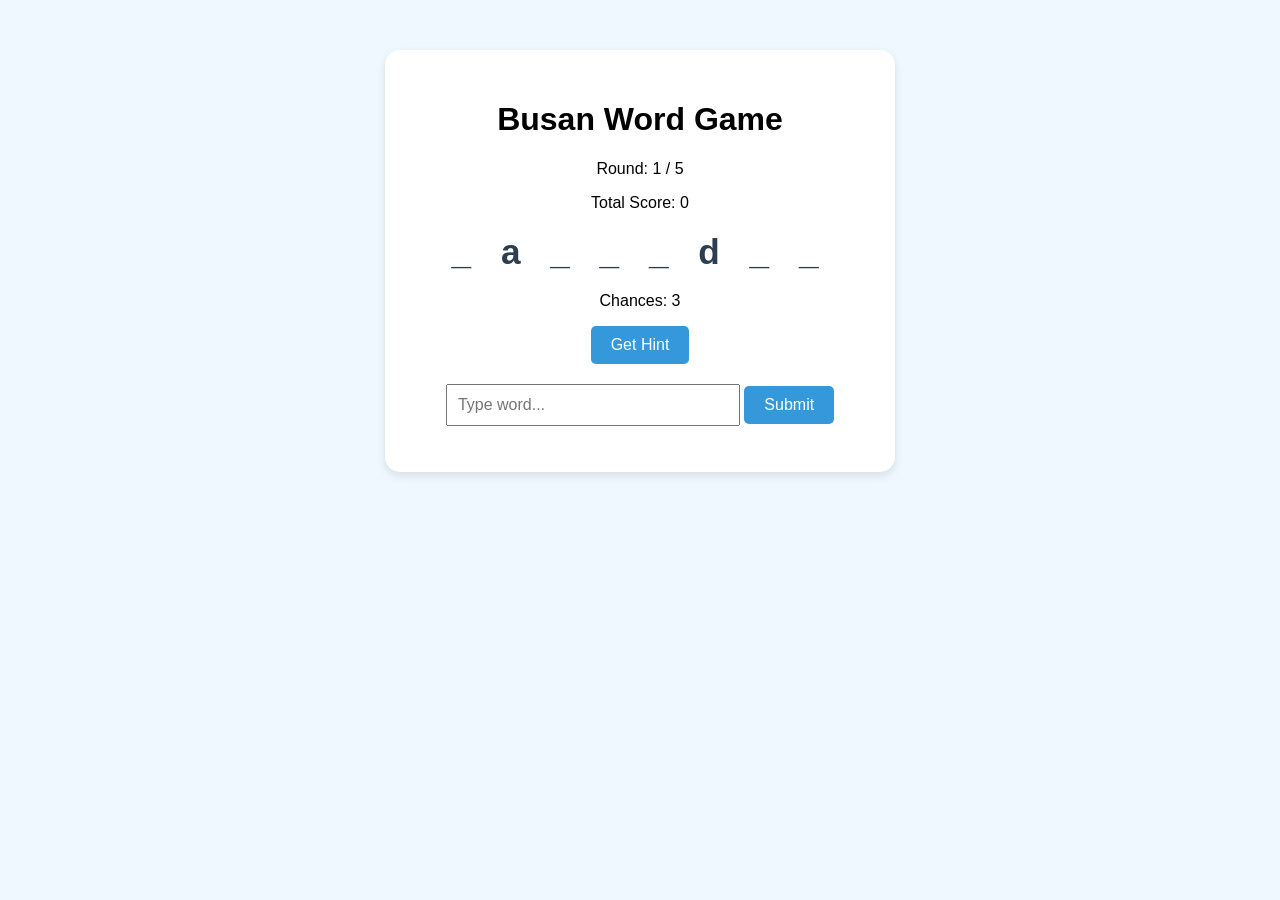
<file: ai.html>
<!DOCTYPE html>
<html lang="en">
<head>
    <meta charset="UTF-8">
    <title>Busan Word Game</title>
    <style>
        body { font-family: sans-serif; text-align: center; margin-top: 50px; background-color: #f0f8ff; }
        .container { background: white; width: 450px; margin: 0 auto; padding: 30px; border-radius: 15px; box-shadow: 0 4px 10px rgba(0,0,0,0.1); }
        #word-display { font-size: 2.2em; letter-spacing: 10px; margin: 20px; font-weight: bold; color: #2c3e50; }
        .input-group { margin-top: 20px; }
        input { padding: 10px; font-size: 16px; width: 60%; }
        button { padding: 10px 20px; font-size: 16px; cursor: pointer; background-color: #3498db; color: white; border: none; border-radius: 5px; }
    </style>
</head>
<body>

<div class="container">
    <h1>Busan Word Game</h1>
    <p id="round-info">Round: 1 / 5</p>
    <p id="score-board">Total Score: 0</p>
    
    <div id="word-display">_ _ _ _ _</div>
    <p id="chances">Chances: 3</p>
    
    <div id="hint-text" style="display:none; color: #8e44ad; font-style: italic; margin-bottom: 10px;"></div>
    <button onclick="showHint()">Get Hint</button>

    <div class="input-group">
        <input type="text" id="guess-input" placeholder="Type word..." onkeypress="handleEnter(event)">
        <button onclick="checkGuess()">Submit</button>
    </div>
    <p id="message"></p>
</div>

<script>
    // 부산 관련 단어와 힌트
    const gameData = [
        { word: "haeundae", hint: "The most famous beach in Busan." },
        { word: "gwangalli", hint: "A beach known for its beautiful bridge view." },
        { word: "jagalchi", hint: "The largest seafood market in Korea." },
        { word: "gamcheon", hint: "A colorful cultural village on a hillside." },
        { word: "centum", hint: "The area where the world's largest department store is located." }
    ];

    let round = 0;
    let score = 0;
    let chances = 3;
    let displayArray = [];
    let selectedWord = "";

    function handleEnter(event) {
        if (event.key === "Enter") checkGuess();
    }

    function startRound() {
        if (round >= gameData.length) {
            alert("Game Completed! Final Score: " + score);
            round = 0; score = 0;
        }
        selectedWord = gameData[round].word;
        displayArray = Array(selectedWord.length).fill("_");
        chances = 3;
        
        let revealed = 0;
        while (revealed < 2) {
            let idx = Math.floor(Math.random() * selectedWord.length);
            if (displayArray[idx] === "_") {
                displayArray[idx] = selectedWord[idx];
                revealed++;
            }
        }
        updateDisplay();
    }

    function updateDisplay() {
        document.getElementById("word-display").innerText = displayArray.join(" ");
        document.getElementById("round-info").innerText = "Round: " + (round + 1) + " / 5";
        document.getElementById("score-board").innerText = "Total Score: " + score;
        document.getElementById("chances").innerText = "Chances: " + chances;
        document.getElementById("hint-text").style.display = "none";
        document.getElementById("hint-text").innerText = "Hint: " + gameData[round].hint;
    }

    function showHint() {
        document.getElementById("hint-text").style.display = "block";
    }

    function checkGuess() {
        const input = document.getElementById("guess-input");
        const guess = input.value.toLowerCase().trim();
        
        if (!guess) return;

        if (guess === selectedWord) {
            score += 1;
            alert("Correct! It is " + selectedWord);
            round++;
            startRound();
        } else {
            chances -= 1;
            // 입력한 글자 중 정답에 포함된 글자 공개
            for (let i = 0; i < selectedWord.length; i++) {
                if (guess[i] === selectedWord[i]) displayArray[i] = selectedWord[i];
            }
            
            if (chances <= 0) {
                score -= 1;
                alert("Out of chances! The word was: " + selectedWord);
                round++;
                startRound();
            } else {
                alert("Wrong! " + chances + " chances left.");
            }
        }
        input.value = "";
        updateDisplay();
    }

    startRound();
</script>

</body>
</html>
</file>
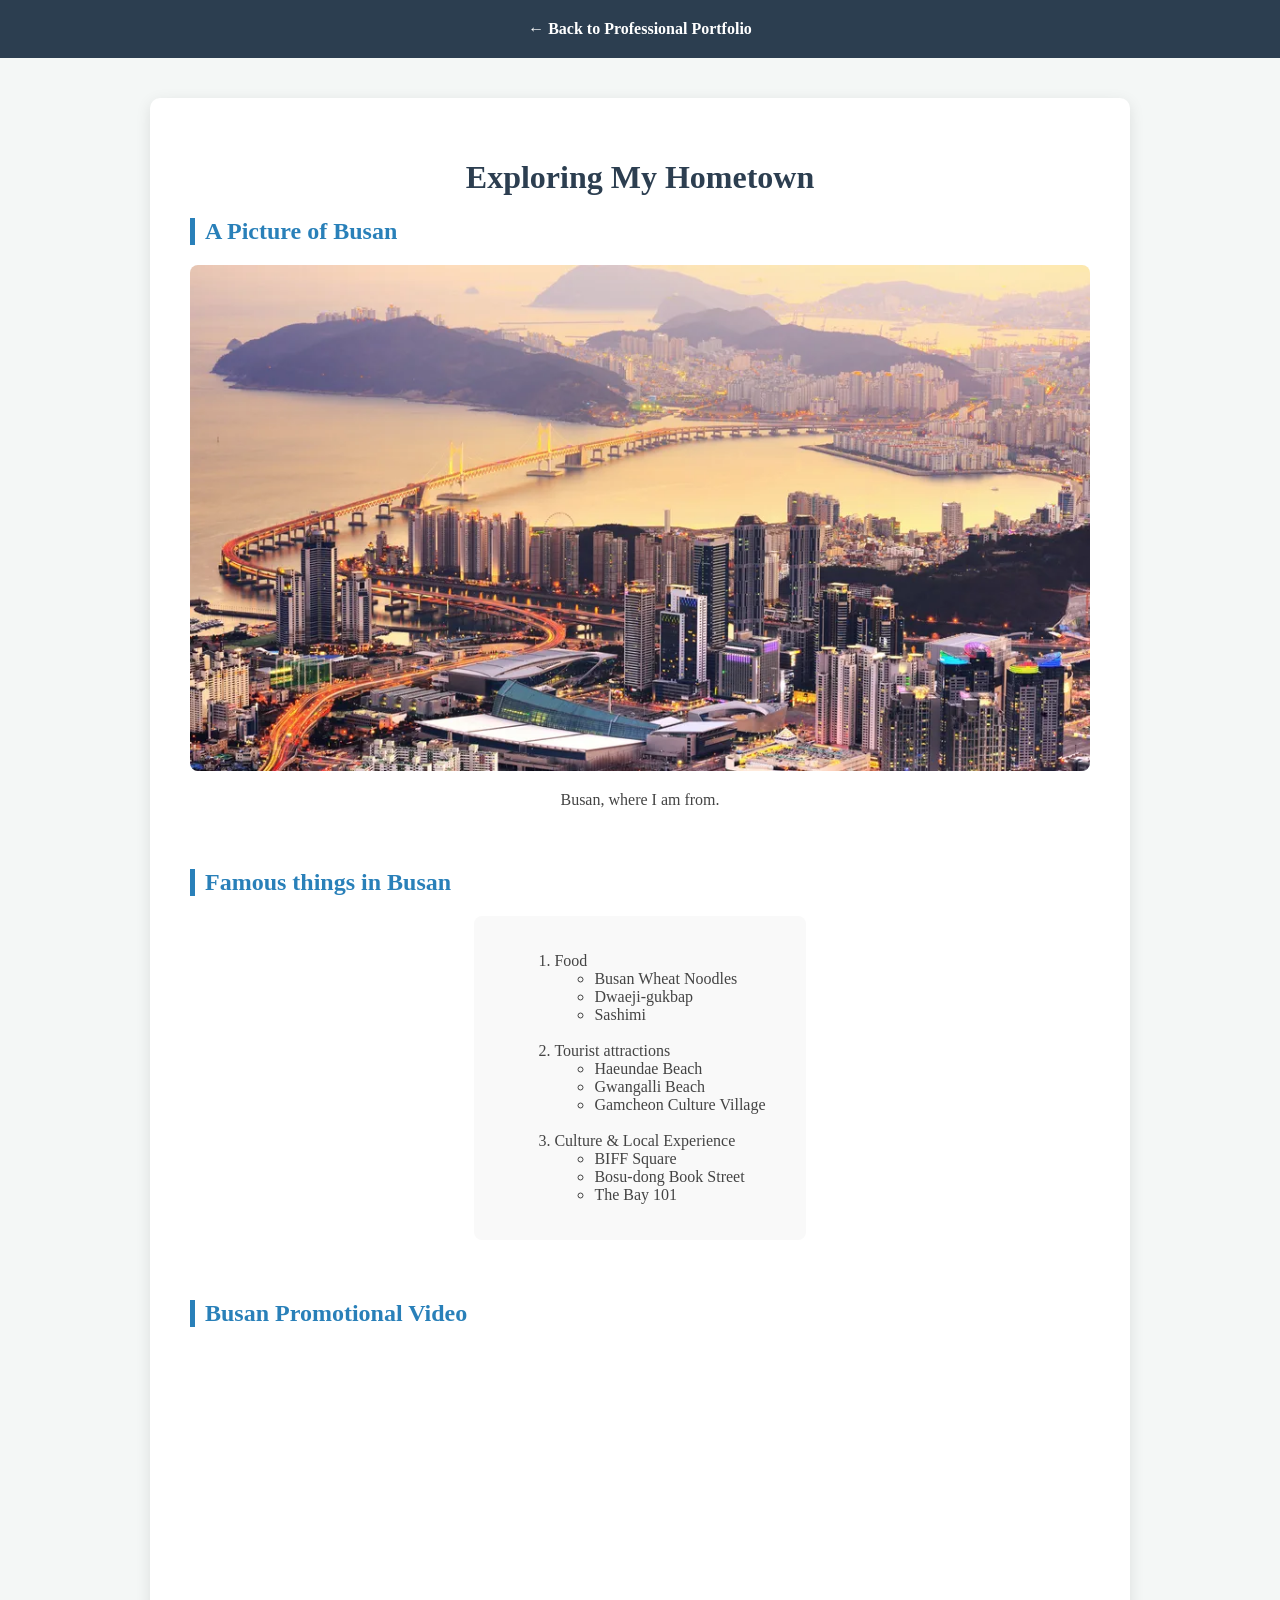
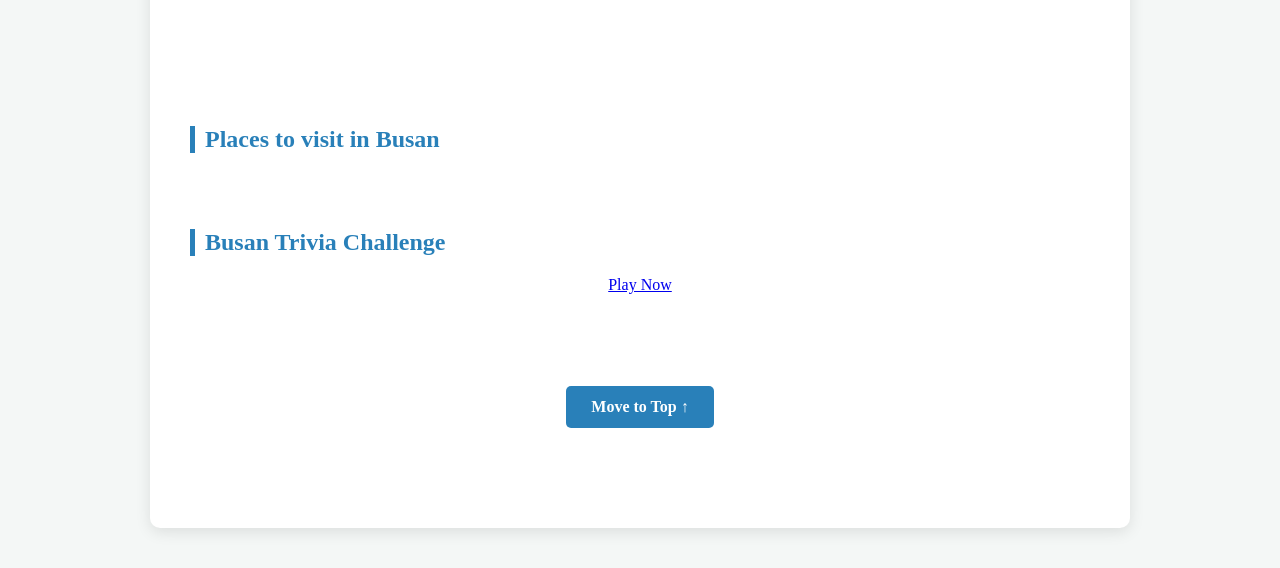
<file: fromScratch.html>
<!DOCTYPE html>
<html lang="en">
<head>
    <meta charset="UTF-8">
    <title>Exploring My Hometown, Busan</title>
    <link rel="stylesheet" href="css/mystyles.css">
</head>
<body id="top">

    <nav class="top-nav">
        <a href="index.html">← Back to Professional Portfolio</a>
    </nav>
    
    <div id="main-wrapper">
        <h1>Exploring My Hometown</h1>

        <div class="content-section">
            <h2>A Picture of Busan</h2>
            <img src="assets/img/busan3.webp" alt="Busan" class="centered-media">
            <p class="caption">Busan, where I am from.</p>
        </div>

        <div class="content-section">
            <h2>Famous things in Busan</h2>
            <div class="list-wrapper">
                <ol>
                    <li>Food
                        <ul>
                            <li>Busan Wheat Noodles</li>
                            <li>Dwaeji-gukbap</li>
                            <li>Sashimi</li>
                        </ul>
                        <br>
                    </li>
                    <li>Tourist attractions
                        <ul>
                            <li>Haeundae Beach</li>
                            <li>Gwangalli Beach</li>
                            <li>Gamcheon Culture Village</li>
                        </ul>
                    </li>
<br>
                    <li>Culture & Local Experience
                        <ul>
                            <li>BIFF Square</li>
                            <li>Bosu-dong Book Street</li>
                            <li>The Bay 101</li>
                        </ul>
                    
                    </li>
                </ol>
            </div>
        </div>

        <div class="content-section">
            <h2>Busan Promotional Video</h2>
            <iframe width="560" height="315" src="https://www.youtube.com/embed/xLD8oWRmlAE" frameborder="0" allowfullscreen></iframe>
        </div>

        <div class="content-section">
            <h2>Places to visit in Busan</h2>
<div class='tableauPlaceholder' id='viz1776307707071' style='position: relative'><noscript><a href='#'><img alt='시트 1 ' src='https:&#47;&#47;public.tableau.com&#47;static&#47;images&#47;_1&#47;_16252065947970&#47;1&#47;1_rss.png' style='border: none' /></a></noscript><object class='tableauViz'  style='display:none;'><param name='host_url' value='https%3A%2F%2Fpublic.tableau.com%2F' /> <param name='embed_code_version' value='3' /> <param name='site_root' value='' /><param name='name' value='_16252065947970&#47;1' /><param name='tabs' value='no' /><param name='toolbar' value='yes' /><param name='static_image' value='https:&#47;&#47;public.tableau.com&#47;static&#47;images&#47;_1&#47;_16252065947970&#47;1&#47;1.png' /> <param name='animate_transition' value='yes' /><param name='display_static_image' value='yes' /><param name='display_spinner' value='yes' /><param name='display_overlay' value='yes' /><param name='display_count' value='yes' /><param name='language' value='en-US' /></object></div>                <script type='text/javascript'>                    var divElement = document.getElementById('viz1776307707071');                    var vizElement = divElement.getElementsByTagName('object')[0];                    vizElement.style.width='100%';vizElement.style.height=(divElement.offsetWidth*0.75)+'px';                    var scriptElement = document.createElement('script');                    scriptElement.src = 'https://public.tableau.com/javascripts/api/viz_v1.js';                    vizElement.parentNode.insertBefore(scriptElement, vizElement);                </script>        
        
<br><br>
        <div class="content-section">
            <h2>Busan Trivia Challenge</h2>        
            <a href="ai.html">Play Now</a>
        <br><br><br><br><br>

        <div class="footer-area">
            <a href="#top" class="top-btn">Move to Top ↑</a>
        </div>
    </div>
</body>
</html>
</file>
<file: css/mystyles.css>
/* 1. 페이지 전체 설정 */
html { 
    scroll-behavior: smooth; 
}

body { 
    background-color: #f4f7f6; 
    font-family: 'times', Tahoma, sans-serif; 
    color: #444; 
    margin: 0;
    display: flex;
    flex-direction: column;
    align-items: center; /* 전체 요소를 가로 중앙 정렬 */
}

/* 2. 네비게이션 바 */
.top-nav { 
    background: #2c3e50; 
    width: 100%; 
    padding: 20px 0; 
    text-align: center; 
}

.top-nav a { 
    color: white; 
    text-decoration: none; 
    font-weight: bold; 
}

/* 3. 메인 컨테이너 (모든 내용이 여기 담김) */
#main-wrapper { 
    max-width: 900px; 
    width: 90%;
    margin: 40px auto; 
    background: white; 
    padding: 40px; 
    border-radius: 10px;
    box-shadow: 0 4px 15px rgba(0,0,0,0.1);
    text-align: center; /* 내부 글자/이미지 중앙 정렬 */
}

/* 4. 각 섹션 간격 */
.content-section { 
    margin-bottom: 60px; 
}

/* 5. 이미지 및 비디오 중앙 배치 */
.centered-media { 
    max-width: 100%; 
    border-radius: 8px; 
    margin: 20px auto; 
    display: block; 
}

/* 6. 리스트 (글자는 왼쪽 정렬, 박스는 중앙) */
.list-wrapper { 
    display: inline-block; 
    text-align: left; 
    background: #f9f9f9; 
    padding: 20px 40px; 
    border-radius: 8px; 
}

/* 7. 태블로 그래프 크기 강제 적용 (가장 중요) */
.tableauPlaceholder {
    width: 100% !important;
    margin: 20px auto !important;
}

/* 8. 타이포그래피 */
h1 { color: #2c3e50; }
h2 { 
    color: #2980b9; 
    border-left: 5px solid #2980b9; 
    padding-left: 10px; 
    text-align: left; 
    margin-bottom: 20px;
}


/* 9. Move to Top 버튼 */
.top-btn { 
    display: inline-block; 
    background: #2980b9; 
    color: white; 
    padding: 12px 25px; 
    text-decoration: none; 
    border-radius: 5px; 
    font-weight: bold;
    margin-top: 20px;
}
.top-btn:hover { background: #1a5276; }
</file>
